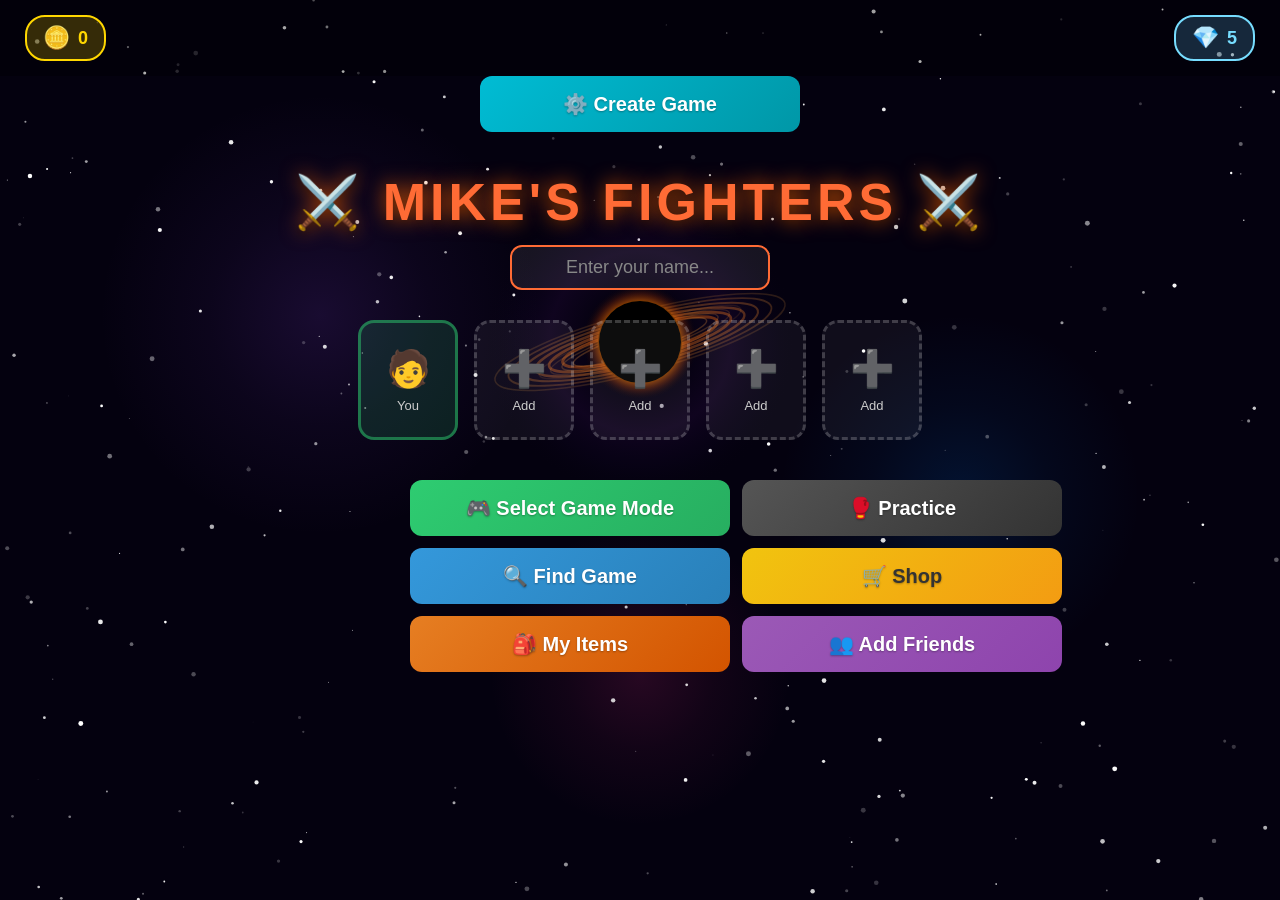
<file: games/fighting/index.html>
<!DOCTYPE html>
<html lang="en">
<head>
    <meta charset="UTF-8">
    <meta name="viewport" content="width=device-width, initial-scale=1.0, user-scalable=no">
    <title>Mike's Fighting Game</title>
    <link rel="stylesheet" href="style.css">
</head>
<body>

<div id="rotate-overlay">
    <div class="rotate-icon">📱</div>
    <p>Rotate your device to landscape to play!</p>
</div>

<canvas id="galaxy-bg"></canvas>

<!-- ==================== START SCREEN ==================== -->
<div id="start-screen" class="screen active">
    <div class="top-bar">
        <div class="coins-display">
            <span class="coin-icon">🪙</span>
            <span id="coins-amount">10</span>
        </div>
        <div class="coins-display diamonds-display">
            <span class="coin-icon">💎</span>
            <span id="diamonds-amount">5</span>
        </div>
    </div>

    <button class="btn btn-big btn-cyan" onclick="showCreateGame()" style="margin-bottom:10px">⚙️ Create Game</button>
    <h1 class="game-title">⚔️ MIKE'S FIGHTERS ⚔️</h1>
    <div class="name-input-row">
        <input type="text" id="player-name-input" placeholder="Enter your name..." maxlength="15">
    </div>

    <!-- Player slots -->
    <div class="player-slots">
        <div class="player-slot filled" id="slot-0">
            <div class="slot-avatar">🧑</div>
            <div class="slot-name">You</div>
        </div>
        <div class="player-slot empty" id="slot-1" onclick="addPlayer(1)">
            <div class="slot-avatar">➕</div>
            <div class="slot-name">Add</div>
        </div>
        <div class="player-slot empty" id="slot-2" onclick="addPlayer(2)">
            <div class="slot-avatar">➕</div>
            <div class="slot-name">Add</div>
        </div>
        <div class="player-slot empty" id="slot-3" onclick="addPlayer(3)">
            <div class="slot-avatar">➕</div>
            <div class="slot-name">Add</div>
        </div>
        <div class="player-slot empty" id="slot-4" onclick="addPlayer(4)">
            <div class="slot-avatar">➕</div>
            <div class="slot-name">Add</div>
        </div>
    </div>

    <!-- Main menu buttons -->
    <div class="menu-buttons">
        <button class="btn btn-big btn-green" onclick="showScreen('mode-screen')">🎮 Select Game Mode</button>
        <button class="btn btn-big" onclick="startPractice()" style="background:linear-gradient(135deg,#555,#333)">🥊 Practice</button>
        <button class="btn btn-big btn-blue" onclick="findGame()">🔍 Find Game</button>
        <button class="btn btn-big btn-yellow" onclick="showScreen('shop-screen')">🛒 Shop</button>
        <button class="btn btn-big btn-orange" onclick="showScreen('inventory-screen')">🎒 My Items</button>
        <button class="btn btn-big btn-purple" onclick="showScreen('friends-screen')">👥 Add Friends</button>
    </div>
</div>

<!-- ==================== ADD PLAYER POPUP ==================== -->
<div id="add-player-popup" class="popup hidden">
    <div class="popup-content">
        <h2>Add Player</h2>
        <button class="btn btn-blue" onclick="addFriend()">👤 Add Friend</button>
        <button class="btn btn-orange" onclick="addBot()">🤖 Add Bot</button>
        <button class="btn btn-small" onclick="closePopup('add-player-popup')">Cancel</button>
    </div>
</div>

<!-- ==================== FRIENDS SCREEN ==================== -->
<div id="friends-screen" class="screen">
    <div class="top-bar">
        <button class="btn btn-small" onclick="showScreen('start-screen')">⬅ Back</button>
        <h2>👥 Friends</h2>
    </div>
    <div class="friends-list" id="friends-list">
        <div class="friend-item">
            <span>🧑 CoolKid99</span>
            <button class="btn btn-small btn-green" onclick="inviteFriend('CoolKid99')">Invite</button>
        </div>
        <div class="friend-item">
            <span>🧑 GameMaster</span>
            <button class="btn btn-small btn-green" onclick="inviteFriend('GameMaster')">Invite</button>
        </div>
        <div class="friend-item">
            <span>🧑 NinjaFighter</span>
            <button class="btn btn-small btn-green" onclick="inviteFriend('NinjaFighter')">Invite</button>
        </div>
    </div>
    <div class="add-friend-box">
        <input type="text" id="friend-name-input" placeholder="Friend's name...">
        <button class="btn btn-blue" onclick="addNewFriend()">Add Friend</button>
    </div>
</div>

<!-- ==================== GAME MODE SCREEN ==================== -->
<div id="mode-screen" class="screen">
    <div class="top-bar">
        <button class="btn btn-small" onclick="showScreen('start-screen')">⬅ Back</button>
        <h2>🎮 Game Mode</h2>
    </div>
    <div class="mode-list">
        <button class="btn btn-big btn-red mode-btn" onclick="selectMode('freeforall')">
            <span class="mode-icon">⚔️</span>
            <span class="mode-name">Free For All</span>
            <span class="mode-desc">Everyone fights!</span>
        </button>
        <button class="btn btn-big btn-blue mode-btn" onclick="selectMode('teams')">
            <span class="mode-icon">👥</span>
            <span class="mode-name">Team Battle</span>
            <span class="mode-desc">2 vs 2 teams</span>
        </button>
        <button class="btn btn-big btn-purple mode-btn" onclick="selectMode('boss')">
            <span class="mode-icon">👹</span>
            <span class="mode-name">Boss Fight</span>
            <span class="mode-desc">All vs Boss!</span>
        </button>
        <button class="btn btn-big mode-btn" style="background:linear-gradient(135deg,#0b1a3e,#1a3a8a)" onclick="selectMode('space')">
            <span class="mode-icon">🚀</span>
            <span class="mode-name" style="color:#7df;text-shadow:0 0 8px #3af">Space Mode</span>
            <span class="mode-desc" style="color:#adf">Everyone becomes an astronaut!</span>
        </button>
        <button class="btn btn-big mode-btn" style="background:linear-gradient(135deg,#0b3e1a,#1a8a3a)" onclick="selectMode('hideseek')">
            <span class="mode-icon">🙈</span>
            <span class="mode-name" style="color:#7f3;text-shadow:0 0 8px #3f3">Hide &amp; Seek</span>
            <span class="mode-desc" style="color:#afa">Seeker finds everyone!</span>
        </button>
    </div>
</div>

<!-- ==================== SHOP SCREEN ==================== -->
<div id="shop-screen" class="screen">
    <div class="top-bar">
        <button class="btn btn-small" onclick="showScreen('start-screen')">⬅ Back</button>
        <h2>🛒 Shop</h2>
        <div class="coins-display">
            <span class="coin-icon">🪙</span>
            <span id="shop-coins">10</span>
        </div>
        <div class="coins-display diamonds-display">
            <span class="coin-icon">💎</span>
            <span id="shop-diamonds">5</span>
        </div>
        <div class="coins-display" style="background:rgba(255,200,0,0.15);border-color:#ffd700">
            <span class="coin-icon">🥇</span>
            <span id="shop-gold">0</span>
        </div>
    </div>

    <div class="shop-tabs">
        <button class="shop-tab active" onclick="showShopTab('weapons')">⚔️ Weapons</button>
        <button class="shop-tab" onclick="showShopTab('items')">🧪 Items</button>
        <button class="shop-tab" onclick="showShopTab('gear')">🪖 Gear</button>
        <button class="shop-tab" onclick="showShopTab('powers')">⚡ Powers</button>
        <button class="shop-tab" onclick="showShopTab('skins')">👕 Skins</button>
        <button class="shop-tab shop-tab-premium" onclick="showShopTab('premium')">💎 Premium</button>
        <button class="shop-tab shop-tab-vip" onclick="showShopTab('vip')">💠 VIP</button>
    </div>

    <div class="shop-items" id="shop-items">
        <!-- Filled by JS -->
    </div>
</div>

<!-- ==================== FIND GAME SCREEN ==================== -->
<div id="find-game-screen" class="screen">
    <div class="top-bar">
        <button class="btn btn-small" onclick="showScreen('start-screen')">⬅ Back</button>
        <h2>🔍 Find Game</h2>
    </div>
    <div class="finding-game">
        <div class="spinner"></div>
        <p id="find-status">Searching for games...</p>
        <div class="game-list" id="game-list"></div>
    </div>
</div>

<!-- ==================== INVENTORY SCREEN ==================== -->
<div id="inventory-screen" class="screen">
    <div class="top-bar">
        <button class="btn btn-small" onclick="showScreen('start-screen')">⬅ Back</button>
        <h2>🎒 My Items</h2>
        <div class="coins-display">
            <span class="coin-icon">🪙</span>
            <span id="inv-coins">500</span>
        </div>
    </div>
    <div class="inventory-body">
        <div class="inv-section">
            <div class="inv-section-title">⚔️ Weapons</div>
            <div class="inv-grid" id="inv-weapons"></div>
        </div>
        <div class="inv-section">
            <div class="inv-section-title">🧪 Items</div>
            <div class="inv-grid" id="inv-items"></div>
        </div>
        <div class="inv-section">
            <div class="inv-section-title">🪖 Gear</div>
            <div class="inv-grid" id="inv-gear"></div>
        </div>
        <div class="inv-section">
            <div class="inv-section-title">⚡ Powers</div>
            <div class="inv-grid" id="inv-powers"></div>
        </div>
        <div class="inv-section">
            <div class="inv-section-title">👕 Skins</div>
            <div class="inv-grid" id="inv-skins"></div>
        </div>
    </div>
</div>

<!-- ==================== GAME SCREEN ==================== -->
<div id="game-screen" class="screen">
    <div class="game-hud">
        <div class="hud-left">
            <div class="health-bar-container">
                <div class="health-bar" id="player-health"></div>
            </div>
            <span id="player-name-hud">You</span>
        </div>
        <div class="hud-center">
            <span id="game-timer">2:00</span>
        </div>
        <div class="hud-right">
            <div class="hud-build" id="hud-build" style="display:none">🏗️ <span id="build-count">5</span></div>
            <span id="kill-count">Kills: 0</span>
        </div>
    </div>
    <div id="kill-coins-popup"></div>

    <!-- Pause overlay -->
    <div id="pause-overlay" class="hidden">
        <canvas id="pause-bg-canvas"></canvas>
        <div class="pause-content">
            <h2 class="pause-title">⏸️ PAUSED</h2>
            <div class="pause-inv-section">
                <h3 class="pause-inv-title">🎒 Inventory</h3>
                <div class="game-inv-grid" id="game-inv-grid"></div>
            </div>
            <div class="pause-buttons">
                <button class="btn btn-big btn-green" onclick="togglePause()">▶ Resume</button>
                <button class="btn btn-big btn-red" onclick="endGame()">🚪 Quit</button>
            </div>
        </div>
    </div>

    <canvas id="game-canvas"></canvas>
    <div id="prem-ability-hud" style="display:none"></div>
    <div class="game-controls-hint">
        <span>WASD = Move</span>
        <span>SPACE = Attack</span>
        <span>E = Premium Ability</span>
        <span>B = Build</span>
        <span>F = Hide (H&amp;S)</span>
        <span>ESC = Pause / Inventory</span>
    </div>
</div>

<!-- ==================== CREATE GAME SCREEN ==================== -->
<div id="create-game-screen" class="screen">
    <div class="top-bar">
        <button class="btn btn-small" onclick="showScreen('start-screen')">⬅ Back</button>
        <h2>⚙️ Create Game</h2>
    </div>

    <div class="cg-body">

        <!-- Difficulty -->
        <div class="cg-section">
            <div class="cg-label">⚔️ Difficulty</div>
            <div class="cg-row">
                <button class="btn cg-diff-btn cg-easy"    id="diff-easy"    onclick="cgSetDiff('easy')">😊 Easy</button>
                <button class="btn cg-diff-btn cg-normal"  id="diff-normal"  onclick="cgSetDiff('normal')">😐 Normal</button>
                <button class="btn cg-diff-btn cg-hard"    id="diff-hard"    onclick="cgSetDiff('hard')">😤 Hard</button>
                <button class="btn cg-diff-btn cg-extreme" id="diff-extreme" onclick="cgSetDiff('extreme')">💀 Extreme</button>
            </div>
        </div>

        <!-- Game mode -->
        <div class="cg-section">
            <div class="cg-label">🎮 Game Mode</div>
            <div class="cg-row cg-row-wrap">
                <button class="btn cg-mode-btn" id="cgmode-freeforall" onclick="cgSetMode('freeforall')">⚔️ Free For All</button>
                <button class="btn cg-mode-btn" id="cgmode-teams"      onclick="cgSetMode('teams')">👥 Team Battle</button>
                <button class="btn cg-mode-btn" id="cgmode-boss"       onclick="cgSetMode('boss')">👹 Boss Fight</button>
                <button class="btn cg-mode-btn" id="cgmode-space"      onclick="cgSetMode('space')">🚀 Space Mode</button>
                <button class="btn cg-mode-btn" id="cgmode-hideseek"  onclick="cgSetMode('hideseek')">🙈 Hide &amp; Seek</button>
            </div>
        </div>

        <!-- Players -->
        <div class="cg-section">
            <div class="cg-label">🧑 Players <span class="cg-sublabel">(up to 5 — CPU-controlled except you)</span></div>
            <div class="cg-counter">
                <button class="btn cg-counter-btn" onclick="cgSubPlayer()">➖</button>
                <span class="cg-count" id="cg-player-count">1</span>
                <button class="btn cg-counter-btn" onclick="cgAddPlayer()">➕</button>
            </div>
        </div>

        <!-- Bots -->
        <div class="cg-section">
            <div class="cg-label">🤖 Bots <span class="cg-sublabel">(up to 5)</span></div>
            <div class="cg-counter">
                <button class="btn cg-counter-btn" onclick="cgSubBot()">➖</button>
                <span class="cg-count" id="cg-bot-count">3</span>
                <button class="btn cg-counter-btn" onclick="cgAddBot()">➕</button>
            </div>
        </div>

        <button class="btn btn-big btn-green cg-start" onclick="startCustomGame()">🚀 Start Game</button>
    </div>
</div>

<!-- Secret space button — appears in space mode when bots are alive -->
<button id="secret-space-btn" title="???">🛸</button>

<!-- Mobile touch controls (shown only in landscape on small screens) -->
<div id="touch-controls">
    <div id="touch-left">
        <div class="tc-empty"></div>
        <div class="tc-btn" id="tc-up">▲</div>
        <div class="tc-empty"></div>
        <div class="tc-btn" id="tc-left">◀</div>
        <div class="tc-empty"></div>
        <div class="tc-btn" id="tc-right">▶</div>
    </div>
    <div id="touch-right">
        <div class="tc-btn tc-attack" id="tc-attack">⚔️</div>
        <div class="tc-btn" id="tc-pause">⏸</div>
    </div>
</div>

<!-- ==================== GAME OVER SCREEN ==================== -->
<div id="gameover-screen" class="screen">
    <h1 class="gameover-title" id="gameover-title">🏆 Victory!</h1>
    <div class="gameover-stats">
        <p>Kills: <span id="final-kills">0</span></p>
        <p>Coins earned: <span id="coins-earned">0</span></p>
    </div>
    <button class="btn btn-big btn-green" onclick="showScreen('start-screen')">🏠 Back to Menu</button>
    <button class="btn btn-big btn-blue" onclick="startGame()">🔄 Play Again</button>
</div>

<script src="game.js"></script>
</body>
</html>
</file>
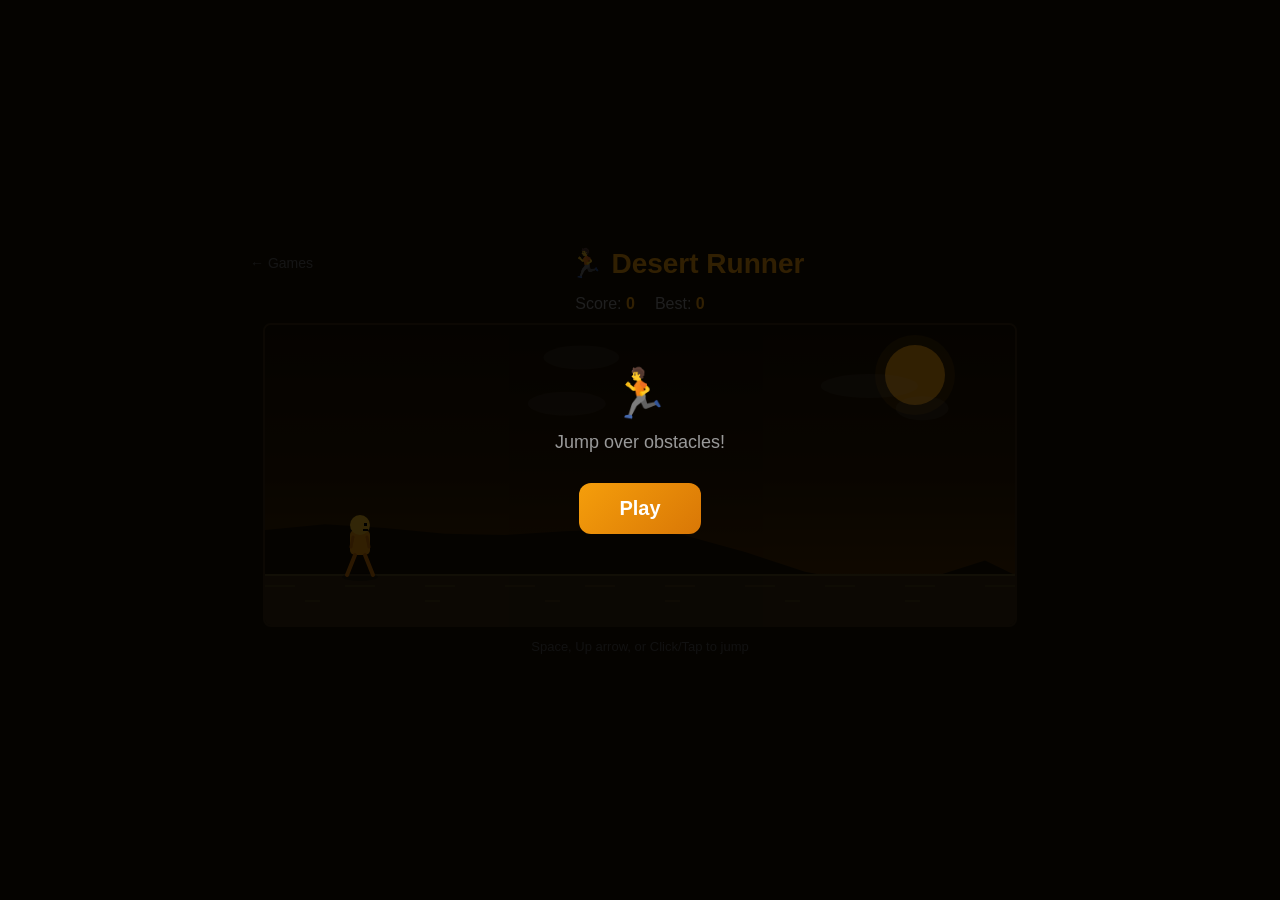
<file: games/runner/index.html>
<!DOCTYPE html>
<html lang="en">
<head>
    <meta charset="UTF-8">
    <meta name="viewport" content="width=device-width, initial-scale=1.0, user-scalable=no">
    <title>Desert Runner - MikeGameTime</title>
    <style>
        * { margin: 0; padding: 0; box-sizing: border-box; }
        body {
            background: #1a0f00;
            display: flex;
            flex-direction: column;
            align-items: center;
            justify-content: center;
            min-height: 100vh;
            font-family: 'Segoe UI', sans-serif;
            color: #fff;
        }
        /* Rotate overlay */
        #rotate-overlay {
            display: none;
            position: fixed;
            inset: 0;
            background: #000;
            z-index: 9999;
            flex-direction: column;
            align-items: center;
            justify-content: center;
            color: #f59e0b;
            text-align: center;
            gap: 20px;
            padding: 30px;
        }
        #rotate-overlay .rotate-icon { font-size: 64px; animation: spin 2s linear infinite; }
        @keyframes spin { 0%,100%{transform:rotate(0deg)} 40%{transform:rotate(-90deg)} 60%{transform:rotate(-90deg)} }
        #rotate-overlay p { font-size: 1.2rem; color: #fff; }
        @media (orientation: portrait) and (max-width: 900px) {
            #rotate-overlay { display: flex; }
        }
        /* Responsive canvas */
        canvas { max-width: 100%; height: auto; }
        .header {
            display: flex;
            align-items: center;
            gap: 30px;
            margin-bottom: 15px;
            width: 100%;
            max-width: 800px;
            padding: 0 10px;
        }
        .header a {
            color: #666;
            text-decoration: none;
            font-size: 14px;
        }
        .header a:hover { color: #fff; }
        h1 { font-size: 28px; color: #f59e0b; flex: 1; text-align: center; }
        .stats {
            display: flex;
            gap: 20px;
            margin-bottom: 10px;
            font-size: 16px;
        }
        .stats span { color: #999; }
        .stats strong { color: #f59e0b; }
        canvas {
            border: 2px solid #3a2a10;
            border-radius: 8px;
        }
        .controls-hint {
            margin-top: 12px;
            color: #555;
            font-size: 13px;
        }
        #start-overlay {
            position: fixed;
            inset: 0;
            background: rgba(0,0,0,0.8);
            display: flex;
            flex-direction: column;
            align-items: center;
            justify-content: center;
            z-index: 10;
        }
        #start-overlay.hidden { display: none; }
        #start-overlay h2 { font-size: 48px; margin-bottom: 10px; }
        #start-overlay p { color: #999; margin-bottom: 20px; font-size: 18px; }
        #start-overlay .score-msg { font-size: 24px; color: #f59e0b; margin-bottom: 10px; }
        .play-btn {
            padding: 14px 40px;
            font-size: 20px;
            background: linear-gradient(135deg, #f59e0b, #d97706);
            border: none;
            border-radius: 12px;
            color: #fff;
            cursor: pointer;
            font-weight: bold;
            font-family: inherit;
        }
        .play-btn:hover { filter: brightness(1.15); }
    </style>
</head>
<body>

<div id="rotate-overlay">
    <div class="rotate-icon">📱</div>
    <p>Rotate your device to landscape to play!</p>
</div>

<div class="header">
    <a href="../index.html">&larr; Games</a>
    <h1>🏃 Desert Runner</h1>
</div>

<div class="stats">
    <span>Score: <strong id="score">0</strong></span>
    <span>Best: <strong id="best">0</strong></span>
</div>

<canvas id="game" width="750" height="300"></canvas>
<p class="controls-hint">Space, Up arrow, or Click/Tap to jump</p>

<div id="start-overlay">
    <h2>🏃</h2>
    <p id="overlay-msg">Jump over obstacles!</p>
    <div class="score-msg hidden" id="final-score-msg"></div>
    <button class="play-btn" id="play-btn">Play</button>
</div>

<script>
const canvas = document.getElementById('game');
const ctx = canvas.getContext('2d');
const W = canvas.width;
const H = canvas.height;
const GROUND = H - 50;

let best = parseInt(localStorage.getItem('runner-best') || '0');
document.getElementById('best').textContent = best;

let player, obstacles, clouds, score, speed, gameOver, frameId;
let particles = [];

function init() {
    player = {
        x: 80,
        y: GROUND,
        w: 30,
        h: 50,
        vy: 0,
        jumping: false,
        frame: 0,
        frameTimer: 0,
    };
    obstacles = [];
    clouds = [];
    particles = [];
    score = 0;
    speed = 5;
    gameOver = false;
    document.getElementById('score').textContent = 0;

    // Initial clouds
    for (let i = 0; i < 4; i++) {
        clouds.push({
            x: Math.random() * W,
            y: 30 + Math.random() * 60,
            w: 40 + Math.random() * 60,
            speed: 0.3 + Math.random() * 0.5,
        });
    }
}

function jump() {
    if (gameOver) return;
    if (!player.jumping) {
        player.vy = -14;
        player.jumping = true;
    }
}

function spawnObstacle() {
    const types = ['cactus-small', 'cactus-tall', 'bird'];
    const type = types[Math.floor(Math.random() * types.length)];
    let obs;
    if (type === 'cactus-small') {
        obs = { x: W + 20, y: GROUND, w: 20, h: 35, type };
    } else if (type === 'cactus-tall') {
        obs = { x: W + 20, y: GROUND - 15, w: 25, h: 50, type };
    } else {
        obs = { x: W + 20, y: GROUND - 50 - Math.random() * 40, w: 30, h: 25, type, wingFrame: 0 };
    }
    obstacles.push(obs);
}

function update() {
    if (gameOver) return;

    score++;
    speed = 5 + Math.floor(score / 200) * 0.5;
    document.getElementById('score').textContent = Math.floor(score / 5);

    // Player physics
    player.vy += 0.8;
    player.y += player.vy;
    if (player.y >= GROUND) {
        player.y = GROUND;
        player.vy = 0;
        player.jumping = false;
    }

    // Run animation
    if (!player.jumping) {
        player.frameTimer++;
        if (player.frameTimer > 6) {
            player.frameTimer = 0;
            player.frame = (player.frame + 1) % 2;
        }
    }

    // Spawn obstacles
    const lastObs = obstacles[obstacles.length - 1];
    const minGap = 250 - speed * 8;
    if (!lastObs || lastObs.x < W - (minGap + Math.random() * 200)) {
        spawnObstacle();
    }

    // Update obstacles
    for (let i = obstacles.length - 1; i >= 0; i--) {
        const obs = obstacles[i];
        obs.x -= speed;
        if (obs.type === 'bird') {
            obs.wingFrame = (obs.wingFrame || 0) + 0.1;
        }
        if (obs.x + obs.w < -20) {
            obstacles.splice(i, 1);
            continue;
        }

        // Collision (with some forgiveness)
        const px = player.x + 5;
        const py = player.y - player.h + 5;
        const pw = player.w - 10;
        const ph = player.h - 5;
        if (px < obs.x + obs.w - 4 &&
            px + pw > obs.x + 4 &&
            py < obs.y + obs.h - 4 &&
            py + ph > obs.y) {
            endGame();
            return;
        }
    }

    // Clouds
    for (const c of clouds) {
        c.x -= c.speed;
        if (c.x + c.w < 0) {
            c.x = W + 20;
            c.y = 30 + Math.random() * 60;
        }
    }

    // Dust particles while running
    if (!player.jumping && score % 4 === 0) {
        particles.push({
            x: player.x,
            y: GROUND,
            vx: -1 - Math.random() * 2,
            vy: -Math.random() * 2,
            life: 15,
            size: 2 + Math.random() * 3,
        });
    }

    // Update particles
    for (let i = particles.length - 1; i >= 0; i--) {
        const p = particles[i];
        p.x += p.vx;
        p.y += p.vy;
        p.life--;
        if (p.life <= 0) particles.splice(i, 1);
    }
}

function draw() {
    // Sky gradient
    const grad = ctx.createLinearGradient(0, 0, 0, H);
    grad.addColorStop(0, '#1a0f00');
    grad.addColorStop(0.5, '#2d1a00');
    grad.addColorStop(0.8, '#4a2800');
    grad.addColorStop(1, '#5a3a10');
    ctx.fillStyle = grad;
    ctx.fillRect(0, 0, W, H);

    // Sun
    ctx.beginPath();
    ctx.arc(W - 100, 50, 30, 0, Math.PI * 2);
    ctx.fillStyle = '#f59e0b';
    ctx.fill();
    ctx.beginPath();
    ctx.arc(W - 100, 50, 40, 0, Math.PI * 2);
    ctx.fillStyle = 'rgba(245, 158, 11, 0.15)';
    ctx.fill();

    // Clouds
    ctx.fillStyle = 'rgba(255,255,255,0.08)';
    for (const c of clouds) {
        ctx.beginPath();
        ctx.ellipse(c.x + c.w / 2, c.y, c.w / 2, 12, 0, 0, Math.PI * 2);
        ctx.fill();
    }

    // Far mountains
    ctx.fillStyle = '#1a1000';
    ctx.beginPath();
    ctx.moveTo(0, GROUND);
    for (let x = 0; x <= W; x += 60) {
        ctx.lineTo(x, GROUND - 30 - Math.sin(x * 0.008) * 25 - Math.cos(x * 0.015) * 15);
    }
    ctx.lineTo(W, GROUND);
    ctx.closePath();
    ctx.fill();

    // Ground
    ctx.fillStyle = '#3a2a10';
    ctx.fillRect(0, GROUND, W, H - GROUND);

    // Ground line
    ctx.strokeStyle = '#5a4a20';
    ctx.lineWidth = 2;
    ctx.beginPath();
    ctx.moveTo(0, GROUND);
    ctx.lineTo(W, GROUND);
    ctx.stroke();

    // Ground details
    ctx.fillStyle = '#4a3a15';
    for (let x = ((-score * speed / 5) % 80); x < W; x += 80) {
        ctx.fillRect(x, GROUND + 10, 30, 2);
    }
    for (let x = ((-score * speed / 5 + 40) % 120); x < W; x += 120) {
        ctx.fillRect(x, GROUND + 25, 15, 2);
    }

    // Particles
    for (const p of particles) {
        ctx.globalAlpha = p.life / 15;
        ctx.fillStyle = '#8a7a50';
        ctx.beginPath();
        ctx.arc(p.x, p.y, p.size, 0, Math.PI * 2);
        ctx.fill();
    }
    ctx.globalAlpha = 1;

    // Obstacles
    for (const obs of obstacles) {
        if (obs.type === 'cactus-small') {
            drawCactus(obs.x, obs.y, obs.w, obs.h);
        } else if (obs.type === 'cactus-tall') {
            drawCactus(obs.x, obs.y, obs.w, obs.h);
            // Arms
            ctx.fillStyle = '#2d5a1a';
            ctx.fillRect(obs.x - 8, obs.y + 15, 10, 5);
            ctx.fillRect(obs.x - 8, obs.y + 10, 5, 10);
            ctx.fillRect(obs.x + obs.w - 2, obs.y + 20, 10, 5);
            ctx.fillRect(obs.x + obs.w + 3, obs.y + 15, 5, 10);
        } else if (obs.type === 'bird') {
            // Bird body
            ctx.fillStyle = '#666';
            ctx.fillRect(obs.x + 5, obs.y + 10, 20, 10);
            // Wings
            const wingY = Math.sin(obs.wingFrame * 3) * 8;
            ctx.fillStyle = '#555';
            ctx.beginPath();
            ctx.moveTo(obs.x + 10, obs.y + 12);
            ctx.lineTo(obs.x, obs.y + wingY);
            ctx.lineTo(obs.x + 15, obs.y + 12);
            ctx.fill();
            ctx.beginPath();
            ctx.moveTo(obs.x + 18, obs.y + 12);
            ctx.lineTo(obs.x + 30, obs.y + wingY);
            ctx.lineTo(obs.x + 22, obs.y + 12);
            ctx.fill();
            // Eye
            ctx.fillStyle = '#fff';
            ctx.fillRect(obs.x + 22, obs.y + 11, 3, 3);
            // Beak
            ctx.fillStyle = '#f59e0b';
            ctx.fillRect(obs.x + 25, obs.y + 13, 5, 3);
        }
    }

    // Player
    drawPlayer();
}

function drawCactus(x, y, w, h) {
    ctx.fillStyle = '#2d6a1a';
    ctx.beginPath();
    ctx.roundRect(x, y, w, h, 4);
    ctx.fill();
    // Highlight
    ctx.fillStyle = '#3a8a25';
    ctx.fillRect(x + 3, y + 3, 3, h - 6);
}

function drawPlayer() {
    const px = player.x;
    const py = player.y;

    // Shadow
    if (!player.jumping) {
        ctx.fillStyle = 'rgba(0,0,0,0.3)';
        ctx.beginPath();
        ctx.ellipse(px + 15, GROUND + 2, 18, 4, 0, 0, Math.PI * 2);
        ctx.fill();
    }

    // Body
    ctx.fillStyle = '#f59e0b';
    ctx.beginPath();
    ctx.roundRect(px + 5, py - 45, 20, 25, 5);
    ctx.fill();

    // Head
    ctx.fillStyle = '#fbbf24';
    ctx.beginPath();
    ctx.arc(px + 15, py - 50, 10, 0, Math.PI * 2);
    ctx.fill();

    // Eye
    ctx.fillStyle = '#000';
    ctx.fillRect(px + 19, py - 52, 3, 3);

    // Mouth
    ctx.fillStyle = '#000';
    ctx.fillRect(px + 18, py - 46, 5, 2);

    // Legs
    ctx.strokeStyle = '#d97706';
    ctx.lineWidth = 4;
    ctx.lineCap = 'round';

    if (player.jumping) {
        // Tucked legs
        ctx.beginPath();
        ctx.moveTo(px + 10, py - 20);
        ctx.lineTo(px + 5, py - 10);
        ctx.stroke();
        ctx.beginPath();
        ctx.moveTo(px + 20, py - 20);
        ctx.lineTo(px + 25, py - 10);
        ctx.stroke();
    } else {
        // Running legs
        const legAngle = player.frame === 0 ? 8 : -8;
        ctx.beginPath();
        ctx.moveTo(px + 10, py - 20);
        ctx.lineTo(px + 10 - legAngle, py);
        ctx.stroke();
        ctx.beginPath();
        ctx.moveTo(px + 20, py - 20);
        ctx.lineTo(px + 20 + legAngle, py);
        ctx.stroke();
    }

    // Arms
    ctx.strokeStyle = '#d97706';
    ctx.lineWidth = 3;
    const armSwing = player.jumping ? -10 : (player.frame === 0 ? 8 : -8);
    ctx.beginPath();
    ctx.moveTo(px + 8, py - 38);
    ctx.lineTo(px - 2 + armSwing, py - 28);
    ctx.stroke();
    ctx.beginPath();
    ctx.moveTo(px + 22, py - 38);
    ctx.lineTo(px + 32 - armSwing, py - 28);
    ctx.stroke();
}

function endGame() {
    gameOver = true;
    cancelAnimationFrame(frameId);
    const finalScore = Math.floor(score / 5);
    if (finalScore > best) {
        best = finalScore;
        localStorage.setItem('runner-best', best);
        document.getElementById('best').textContent = best;
    }
    const overlay = document.getElementById('start-overlay');
    overlay.classList.remove('hidden');
    document.getElementById('overlay-msg').textContent = 'Game Over!';
    const finalMsg = document.getElementById('final-score-msg');
    finalMsg.classList.remove('hidden');
    finalMsg.textContent = 'Score: ' + finalScore;
    document.getElementById('play-btn').textContent = 'Play Again';
}

function gameLoop() {
    if (gameOver) return;
    update();
    draw();
    frameId = requestAnimationFrame(gameLoop);
}

function startGame() {
    document.getElementById('start-overlay').classList.add('hidden');
    document.getElementById('final-score-msg').classList.add('hidden');
    init();
    cancelAnimationFrame(frameId);
    gameLoop();
}

document.getElementById('play-btn').addEventListener('click', startGame);

document.addEventListener('keydown', (e) => {
    if (e.key === ' ' || e.key === 'ArrowUp' || e.key.toLowerCase() === 'w') {
        e.preventDefault();
        if (gameOver) { startGame(); return; }
        jump();
    }
});

canvas.addEventListener('click', () => {
    if (gameOver) { startGame(); return; }
    jump();
});

// Initial draw
init();
draw();
</script>
</body>
</html>
</file>
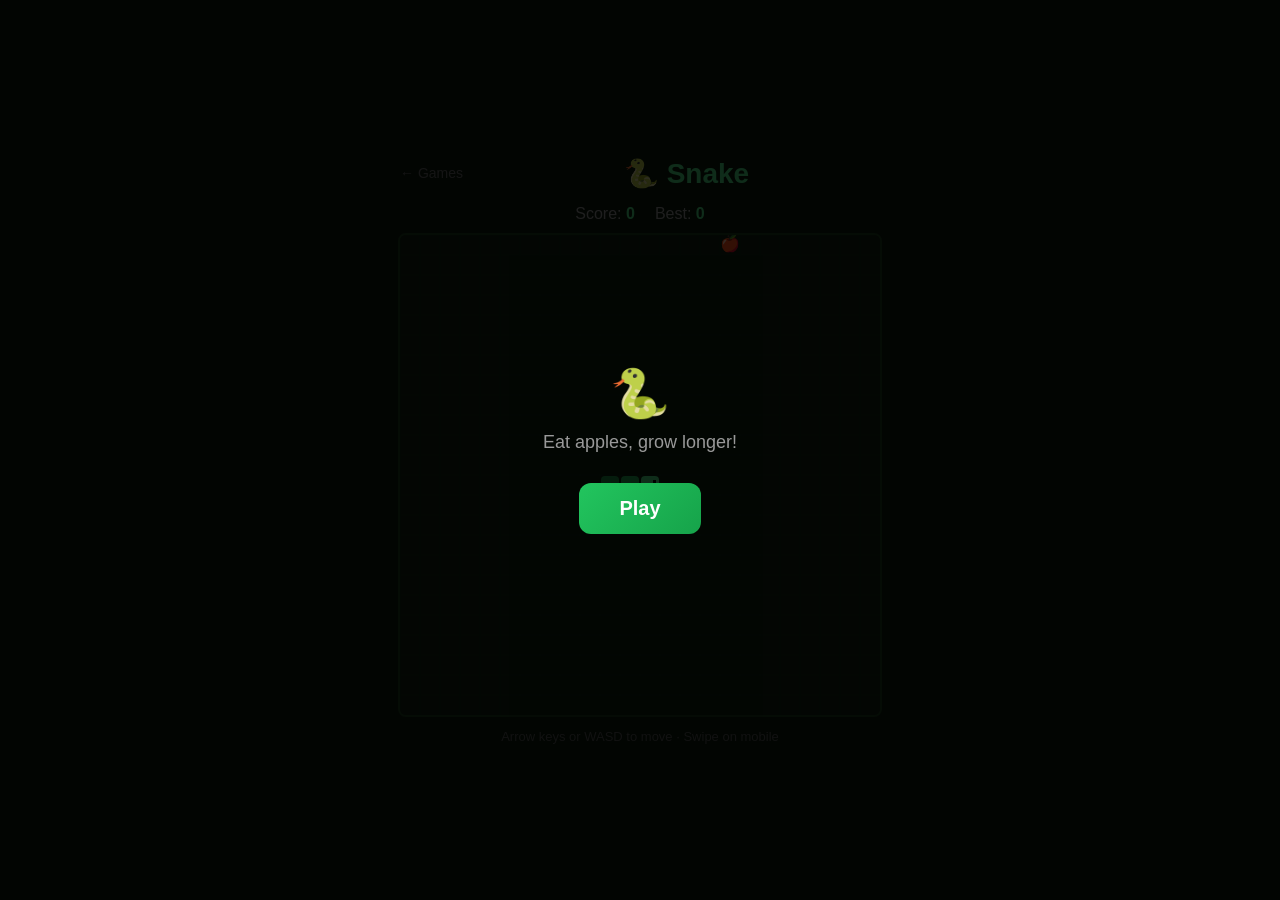
<file: games/snake/index.html>
<!DOCTYPE html>
<html lang="en">
<head>
    <meta charset="UTF-8">
    <meta name="viewport" content="width=device-width, initial-scale=1.0, user-scalable=no">
    <title>Snake - MikeGameTime</title>
    <style>
        * { margin: 0; padding: 0; box-sizing: border-box; }
        body {
            background: #0a1a0a;
            display: flex;
            flex-direction: column;
            align-items: center;
            justify-content: center;
            min-height: 100vh;
            font-family: 'Segoe UI', sans-serif;
            color: #fff;
        }
        /* Rotate overlay */
        #rotate-overlay {
            display: none;
            position: fixed;
            inset: 0;
            background: #000;
            z-index: 9999;
            flex-direction: column;
            align-items: center;
            justify-content: center;
            color: #4ade80;
            text-align: center;
            gap: 20px;
            padding: 30px;
        }
        #rotate-overlay .rotate-icon { font-size: 64px; animation: spin 2s linear infinite; }
        @keyframes spin { 0%,100%{transform:rotate(0deg)} 40%{transform:rotate(-90deg)} 60%{transform:rotate(-90deg)} }
        #rotate-overlay p { font-size: 1.2rem; color: #fff; }
        @media (orientation: portrait) and (max-width: 900px) {
            #rotate-overlay { display: flex; }
        }
        /* Responsive canvas */
        canvas { max-width: 100%; height: auto; }
        /* Mobile D-pad */
        #dpad {
            display: none;
            margin-top: 20px;
            grid-template-columns: 50px 50px 50px;
            grid-template-rows: 50px 50px 50px;
            gap: 4px;
        }
        @media (max-width: 900px) and (orientation: landscape) { #dpad { display: grid; } }
        .dpad-btn {
            background: rgba(74,222,128,0.2);
            border: 2px solid #4ade80;
            border-radius: 8px;
            color: #4ade80;
            font-size: 20px;
            display: flex;
            align-items: center;
            justify-content: center;
            cursor: pointer;
            user-select: none;
            -webkit-user-select: none;
            touch-action: manipulation;
        }
        .dpad-btn:active { background: rgba(74,222,128,0.4); }
        .dpad-empty { background: transparent; border: none; }
        .header {
            display: flex;
            align-items: center;
            gap: 30px;
            margin-bottom: 15px;
            width: 100%;
            max-width: 500px;
            padding: 0 10px;
        }
        .header a {
            color: #666;
            text-decoration: none;
            font-size: 14px;
        }
        .header a:hover { color: #fff; }
        h1 { font-size: 28px; color: #4ade80; flex: 1; text-align: center; }
        .stats {
            display: flex;
            gap: 20px;
            margin-bottom: 10px;
            font-size: 16px;
        }
        .stats span { color: #999; }
        .stats strong { color: #4ade80; }
        canvas {
            border: 2px solid #1a3a1a;
            border-radius: 8px;
            background: #0d1f0d;
        }
        .controls-hint {
            margin-top: 12px;
            color: #555;
            font-size: 13px;
        }
        #start-overlay {
            position: fixed;
            inset: 0;
            background: rgba(0,0,0,0.8);
            display: flex;
            flex-direction: column;
            align-items: center;
            justify-content: center;
            z-index: 10;
        }
        #start-overlay.hidden { display: none; }
        #start-overlay h2 { font-size: 48px; margin-bottom: 10px; }
        #start-overlay p { color: #999; margin-bottom: 20px; font-size: 18px; }
        #start-overlay .score-msg { font-size: 24px; color: #4ade80; margin-bottom: 10px; }
        .play-btn {
            padding: 14px 40px;
            font-size: 20px;
            background: linear-gradient(135deg, #22c55e, #16a34a);
            border: none;
            border-radius: 12px;
            color: #fff;
            cursor: pointer;
            font-weight: bold;
            font-family: inherit;
        }
        .play-btn:hover { filter: brightness(1.15); }
    </style>
</head>
<body>

<div id="rotate-overlay">
    <div class="rotate-icon">📱</div>
    <p>Rotate your device to landscape to play!</p>
</div>

<div class="header">
    <a href="../index.html">&larr; Games</a>
    <h1>🐍 Snake</h1>
</div>

<div class="stats">
    <span>Score: <strong id="score">0</strong></span>
    <span>Best: <strong id="best">0</strong></span>
</div>

<canvas id="game" width="480" height="480"></canvas>
<p class="controls-hint">Arrow keys or WASD to move · Swipe on mobile</p>

<div id="dpad">
    <div class="dpad-empty"></div>
    <div class="dpad-btn" id="btn-up">▲</div>
    <div class="dpad-empty"></div>
    <div class="dpad-btn" id="btn-left">◀</div>
    <div class="dpad-empty"></div>
    <div class="dpad-btn" id="btn-right">▶</div>
    <div class="dpad-empty"></div>
    <div class="dpad-btn" id="btn-down">▼</div>
    <div class="dpad-empty"></div>
</div>

<div id="start-overlay">
    <h2>🐍</h2>
    <p id="overlay-msg">Eat apples, grow longer!</p>
    <div class="score-msg hidden" id="final-score-msg"></div>
    <button class="play-btn" id="play-btn">Play</button>
</div>

<script>
const canvas = document.getElementById('game');
const ctx = canvas.getContext('2d');
const CELL = 20;
const COLS = canvas.width / CELL;
const ROWS = canvas.height / CELL;

let snake, dir, nextDir, food, score, best, gameOver, gameLoop;
best = parseInt(localStorage.getItem('snake-best') || '0');
document.getElementById('best').textContent = best;

function init() {
    const startX = Math.floor(COLS / 2);
    const startY = Math.floor(ROWS / 2);
    snake = [
        { x: startX, y: startY },
        { x: startX - 1, y: startY },
        { x: startX - 2, y: startY },
    ];
    dir = { x: 1, y: 0 };
    nextDir = { x: 1, y: 0 };
    score = 0;
    gameOver = false;
    document.getElementById('score').textContent = 0;
    spawnFood();
}

function spawnFood() {
    let pos;
    do {
        pos = { x: Math.floor(Math.random() * COLS), y: Math.floor(Math.random() * ROWS) };
    } while (snake.some(s => s.x === pos.x && s.y === pos.y));
    food = pos;
}

function update() {
    dir = { ...nextDir };
    const head = { x: snake[0].x + dir.x, y: snake[0].y + dir.y };

    // Wrap around walls
    if (head.x < 0) head.x = COLS - 1;
    if (head.x >= COLS) head.x = 0;
    if (head.y < 0) head.y = ROWS - 1;
    if (head.y >= ROWS) head.y = 0;

    // Self collision
    if (snake.some(s => s.x === head.x && s.y === head.y)) {
        endGame();
        return;
    }

    snake.unshift(head);

    // Eat food
    if (head.x === food.x && head.y === food.y) {
        score++;
        document.getElementById('score').textContent = score;
        spawnFood();
    } else {
        snake.pop();
    }
}

function draw() {
    // Background
    ctx.fillStyle = '#0d1f0d';
    ctx.fillRect(0, 0, canvas.width, canvas.height);

    // Grid
    ctx.strokeStyle = 'rgba(34, 197, 94, 0.04)';
    for (let x = 0; x < COLS; x++) {
        ctx.beginPath();
        ctx.moveTo(x * CELL, 0);
        ctx.lineTo(x * CELL, canvas.height);
        ctx.stroke();
    }
    for (let y = 0; y < ROWS; y++) {
        ctx.beginPath();
        ctx.moveTo(0, y * CELL);
        ctx.lineTo(canvas.width, y * CELL);
        ctx.stroke();
    }

    // Food
    ctx.font = '16px serif';
    ctx.textAlign = 'center';
    ctx.textBaseline = 'middle';
    ctx.fillText('🍎', food.x * CELL + CELL / 2, food.y * CELL + CELL / 2);

    // Snake
    snake.forEach((seg, i) => {
        const brightness = 1 - (i / snake.length) * 0.5;
        if (i === 0) {
            ctx.fillStyle = '#4ade80';
        } else {
            ctx.fillStyle = `rgba(34, 197, 94, ${brightness})`;
        }
        const pad = 1;
        ctx.beginPath();
        ctx.roundRect(seg.x * CELL + pad, seg.y * CELL + pad, CELL - pad * 2, CELL - pad * 2, 4);
        ctx.fill();

        // Eyes on head
        if (i === 0) {
            ctx.fillStyle = '#000';
            const eyeSize = 3;
            if (dir.x === 1) {
                ctx.fillRect(seg.x * CELL + 13, seg.y * CELL + 5, eyeSize, eyeSize);
                ctx.fillRect(seg.x * CELL + 13, seg.y * CELL + 12, eyeSize, eyeSize);
            } else if (dir.x === -1) {
                ctx.fillRect(seg.x * CELL + 4, seg.y * CELL + 5, eyeSize, eyeSize);
                ctx.fillRect(seg.x * CELL + 4, seg.y * CELL + 12, eyeSize, eyeSize);
            } else if (dir.y === -1) {
                ctx.fillRect(seg.x * CELL + 5, seg.y * CELL + 4, eyeSize, eyeSize);
                ctx.fillRect(seg.x * CELL + 12, seg.y * CELL + 4, eyeSize, eyeSize);
            } else {
                ctx.fillRect(seg.x * CELL + 5, seg.y * CELL + 13, eyeSize, eyeSize);
                ctx.fillRect(seg.x * CELL + 12, seg.y * CELL + 13, eyeSize, eyeSize);
            }
        }
    });
}

function tick() {
    if (gameOver) return;
    update();
    draw();
}

function endGame() {
    gameOver = true;
    clearInterval(gameLoop);
    if (score > best) {
        best = score;
        localStorage.setItem('snake-best', best);
        document.getElementById('best').textContent = best;
    }
    const overlay = document.getElementById('start-overlay');
    overlay.classList.remove('hidden');
    document.getElementById('overlay-msg').textContent = 'Game Over!';
    const finalMsg = document.getElementById('final-score-msg');
    finalMsg.classList.remove('hidden');
    finalMsg.textContent = 'Score: ' + score;
    document.getElementById('play-btn').textContent = 'Play Again';
}

function startGame() {
    document.getElementById('start-overlay').classList.add('hidden');
    document.getElementById('final-score-msg').classList.add('hidden');
    init();
    draw();
    clearInterval(gameLoop);
    gameLoop = setInterval(tick, 110);
}

document.getElementById('play-btn').addEventListener('click', startGame);

document.addEventListener('keydown', (e) => {
    const key = e.key.toLowerCase();
    if ((key === 'arrowup' || key === 'w') && dir.y !== 1) nextDir = { x: 0, y: -1 };
    if ((key === 'arrowdown' || key === 's') && dir.y !== -1) nextDir = { x: 0, y: 1 };
    if ((key === 'arrowleft' || key === 'a') && dir.x !== 1) nextDir = { x: -1, y: 0 };
    if ((key === 'arrowright' || key === 'd') && dir.x !== -1) nextDir = { x: 1, y: 0 };
});

// Initial draw
init();
draw();

// Touch swipe controls
let touchStartX = 0, touchStartY = 0;
canvas.addEventListener('touchstart', (e) => {
    touchStartX = e.touches[0].clientX;
    touchStartY = e.touches[0].clientY;
    e.preventDefault();
}, { passive: false });
canvas.addEventListener('touchend', (e) => {
    const dx = e.changedTouches[0].clientX - touchStartX;
    const dy = e.changedTouches[0].clientY - touchStartY;
    if (Math.abs(dx) < 10 && Math.abs(dy) < 10) return;
    if (Math.abs(dx) > Math.abs(dy)) {
        if (dx > 0 && dir.x !== -1) nextDir = { x: 1, y: 0 };
        else if (dx < 0 && dir.x !== 1) nextDir = { x: -1, y: 0 };
    } else {
        if (dy > 0 && dir.y !== -1) nextDir = { x: 0, y: 1 };
        else if (dy < 0 && dir.y !== 1) nextDir = { x: 0, y: -1 };
    }
    e.preventDefault();
}, { passive: false });

// D-pad buttons
function dpadDir(dx, dy) {
    if (dx === 0 && dy === -1 && dir.y !== 1)  nextDir = { x: 0, y: -1 };
    if (dx === 0 && dy === 1  && dir.y !== -1) nextDir = { x: 0, y:  1 };
    if (dx === -1 && dy === 0 && dir.x !== 1)  nextDir = { x: -1, y: 0 };
    if (dx === 1  && dy === 0 && dir.x !== -1) nextDir = { x:  1, y: 0 };
}
document.getElementById('btn-up').addEventListener('touchstart',    (e) => { dpadDir(0,-1); e.preventDefault(); }, { passive: false });
document.getElementById('btn-down').addEventListener('touchstart',  (e) => { dpadDir(0, 1); e.preventDefault(); }, { passive: false });
document.getElementById('btn-left').addEventListener('touchstart',  (e) => { dpadDir(-1,0); e.preventDefault(); }, { passive: false });
document.getElementById('btn-right').addEventListener('touchstart', (e) => { dpadDir( 1,0); e.preventDefault(); }, { passive: false });
</script>
</body>
</html>
</file>
<file: games/fighting/style.css>
/* ==================== RESET & BASE ==================== */
* {
    margin: 0;
    padding: 0;
    box-sizing: border-box;
}

/* ==================== ROTATE OVERLAY ==================== */
#rotate-overlay {
    display: none;
    position: fixed;
    inset: 0;
    background: #000;
    z-index: 99999;
    flex-direction: column;
    align-items: center;
    justify-content: center;
    color: #a855f7;
    text-align: center;
    gap: 20px;
    padding: 30px;
}
#rotate-overlay .rotate-icon {
    font-size: 64px;
    animation: rotateSpin 2s linear infinite;
}
@keyframes rotateSpin {
    0%,100% { transform: rotate(0deg); }
    40%      { transform: rotate(-90deg); }
    60%      { transform: rotate(-90deg); }
}
#rotate-overlay p { font-size: 1.2rem; color: #fff; }
@media (orientation: portrait) and (max-width: 900px) {
    #rotate-overlay { display: flex; }
}

/* ==================== MOBILE TOUCH CONTROLS ==================== */
#touch-controls {
    display: none;
    position: fixed;
    bottom: 0;
    left: 0;
    right: 0;
    height: 140px;
    z-index: 100;
    pointer-events: none;
}
@media (max-width: 900px) and (orientation: landscape) {
    #touch-controls { display: flex; }
}
#touch-left {
    position: absolute;
    left: 10px;
    bottom: 10px;
    display: grid;
    grid-template-columns: 48px 48px 48px;
    grid-template-rows: 48px 48px;
    gap: 4px;
    pointer-events: all;
}
#touch-right {
    position: absolute;
    right: 10px;
    bottom: 10px;
    display: flex;
    flex-direction: column;
    gap: 8px;
    pointer-events: all;
}
.tc-btn {
    background: rgba(255,255,255,0.15);
    border: 2px solid rgba(255,255,255,0.4);
    border-radius: 10px;
    color: #fff;
    font-size: 20px;
    display: flex;
    align-items: center;
    justify-content: center;
    cursor: pointer;
    user-select: none;
    -webkit-user-select: none;
    touch-action: manipulation;
    width: 48px;
    height: 48px;
}
.tc-btn:active { background: rgba(255,255,255,0.35); }
.tc-empty { background: transparent; border: none; width: 48px; height: 48px; }
.tc-attack {
    width: 64px;
    height: 64px;
    font-size: 26px;
    background: rgba(255,80,80,0.3);
    border-color: #f66;
}

/* ==================== SECRET SPACE BUTTON ==================== */
#secret-space-btn {
    display: none;
    position: fixed;
    top: 60px;
    right: 18px;
    width: 44px;
    height: 44px;
    border-radius: 50%;
    border: 2px solid rgba(0, 255, 200, 0.5);
    background: rgba(0, 20, 40, 0.6);
    color: rgba(0, 255, 200, 0.85);
    font-size: 22px;
    cursor: pointer;
    z-index: 60;
    animation: secretPulse 2.5s ease-in-out infinite;
    backdrop-filter: blur(4px);
}
@keyframes secretPulse {
    0%,100% { box-shadow: 0 0 6px rgba(0,255,200,0.2); opacity: 0.5; transform: scale(1); }
    50%      { box-shadow: 0 0 22px rgba(0,255,200,0.9); opacity: 1; transform: scale(1.08); }
}

body {
    font-family: 'Segoe UI', Tahoma, Geneva, Verdana, sans-serif;
    background: #1a1a2e;
    color: #fff;
    overflow: hidden;
    width: 100vw;
    height: 100vh;
}

/* ==================== GALAXY BACKGROUND ==================== */
#galaxy-bg {
    position: fixed;
    top: 0;
    left: 0;
    width: 100vw;
    height: 100vh;
    z-index: 0;
    display: none;
}

#galaxy-bg.visible {
    display: block;
}

#start-screen {
    position: relative;
    z-index: 1;
}

/* ==================== SCREENS ==================== */
.screen {
    display: none;
    width: 100vw;
    min-height: 100vh;
    flex-direction: column;
    align-items: center;
    overflow-y: auto;
}

.screen.active {
    display: flex;
}

/* ==================== TOP BAR ==================== */
.top-bar {
    width: 100%;
    display: flex;
    justify-content: space-between;
    align-items: center;
    padding: 15px 25px;
    background: rgba(0, 0, 0, 0.3);
}

.coins-display {
    display: flex;
    align-items: center;
    gap: 8px;
    background: rgba(255, 215, 0, 0.2);
    padding: 8px 16px;
    border-radius: 20px;
    border: 2px solid gold;
    font-size: 18px;
    font-weight: bold;
    color: gold;
}

.diamonds-display {
    background: rgba(100, 200, 255, 0.2);
    border-color: #7df;
    color: #7df;
}

.coin-icon {
    font-size: 22px;
}

/* ==================== TITLE ==================== */
.game-title {
    font-size: 52px;
    margin-top: 30px;
    text-shadow: 0 0 20px rgba(255, 100, 0, 0.8), 0 4px 8px rgba(0,0,0,0.5);
    color: #ff6b35;
    letter-spacing: 4px;
}

.name-input-row {
    margin-top: 12px;
}

.name-input-row input {
    padding: 10px 20px;
    font-size: 18px;
    border-radius: 12px;
    border: 2px solid #ff6b35;
    background: rgba(255,255,255,0.08);
    color: #fff;
    text-align: center;
    outline: none;
    font-family: inherit;
    width: 260px;
}

.name-input-row input::placeholder {
    color: #888;
}

.name-input-row input:focus {
    border-color: #ffa070;
    background: rgba(255,255,255,0.12);
}

/* ==================== BUTTONS ==================== */
.btn {
    border: none;
    border-radius: 12px;
    cursor: pointer;
    font-family: inherit;
    font-weight: bold;
    transition: all 0.2s;
    text-shadow: 0 1px 2px rgba(0,0,0,0.3);
}

.btn:hover {
    transform: translateY(-2px);
    filter: brightness(1.15);
}

.btn:active {
    transform: translateY(1px);
}

.btn-small {
    padding: 8px 16px;
    font-size: 14px;
    background: #444;
    color: #fff;
}

.btn-big {
    padding: 16px 40px;
    font-size: 20px;
    width: 320px;
    color: #fff;
}

.btn-green { background: linear-gradient(135deg, #2ecc71, #27ae60); }
.btn-blue { background: linear-gradient(135deg, #3498db, #2980b9); }
.btn-yellow { background: linear-gradient(135deg, #f1c40f, #f39c12); color: #333 !important; }
.btn-purple { background: linear-gradient(135deg, #9b59b6, #8e44ad); }
.btn-red { background: linear-gradient(135deg, #e74c3c, #c0392b); }
.btn-orange { background: linear-gradient(135deg, #e67e22, #d35400); }
.btn-cyan   { background: linear-gradient(135deg, #00bcd4, #0097a7); }

/* ==================== CREATE GAME SCREEN ==================== */
.cg-body {
    display: flex;
    flex-direction: column;
    align-items: center;
    gap: 28px;
    padding: 20px;
    width: 100%;
    max-width: 600px;
    overflow-y: auto;
}
.cg-section {
    width: 100%;
    display: flex;
    flex-direction: column;
    gap: 10px;
}
.cg-label {
    font-size: 16px;
    font-weight: bold;
    color: #ccc;
    letter-spacing: 0.5px;
}
.cg-sublabel { font-size: 11px; color: #666; font-weight: normal; }
.cg-row {
    display: flex;
    gap: 10px;
    flex-wrap: nowrap;
}
.cg-row-wrap { flex-wrap: wrap; }

/* Difficulty buttons */
.cg-diff-btn {
    flex: 1;
    padding: 10px 6px;
    font-size: 13px;
    border-radius: 10px;
    background: rgba(255,255,255,0.08);
    border: 2px solid rgba(255,255,255,0.15);
    color: #aaa;
    cursor: pointer;
    transition: all 0.15s;
}
.cg-easy.cg-selected    { background: rgba(46,204,113,0.25);  border-color: #2ecc71; color: #2ecc71; }
.cg-normal.cg-selected  { background: rgba(52,152,219,0.25);  border-color: #3498db; color: #7df; }
.cg-hard.cg-selected    { background: rgba(231,76,60,0.25);   border-color: #e74c3c; color: #f88; }
.cg-extreme.cg-selected { background: rgba(155,89,182,0.3);   border-color: #9b59b6; color: #d88dff; }

/* Mode buttons */
.cg-mode-btn {
    padding: 10px 14px;
    font-size: 13px;
    border-radius: 10px;
    background: rgba(255,255,255,0.08);
    border: 2px solid rgba(255,255,255,0.15);
    color: #aaa;
    cursor: pointer;
    transition: all 0.15s;
}
.cg-mode-btn.cg-selected {
    background: rgba(0,188,212,0.25);
    border-color: #00bcd4;
    color: #0ff;
}

/* Counter */
.cg-counter {
    display: flex;
    align-items: center;
    gap: 20px;
}
.cg-counter-btn {
    width: 44px; height: 44px;
    border-radius: 50%;
    font-size: 18px;
    padding: 0;
    background: rgba(255,255,255,0.1);
    border: 2px solid rgba(255,255,255,0.2);
    color: #fff;
    cursor: pointer;
    line-height: 1;
}
.cg-counter-btn:hover { background: rgba(255,255,255,0.2); }
.cg-count {
    font-size: 36px;
    font-weight: bold;
    color: #fff;
    min-width: 50px;
    text-align: center;
}
.cg-start { margin-top: 10px; width: 220px; }

/* ==================== PLAYER SLOTS ==================== */
.player-slots {
    display: flex;
    gap: 16px;
    margin: 30px 0;
}

.player-slot {
    width: 100px;
    height: 120px;
    border-radius: 16px;
    display: flex;
    flex-direction: column;
    align-items: center;
    justify-content: center;
    gap: 8px;
    cursor: pointer;
    transition: all 0.2s;
}

.player-slot.empty {
    background: rgba(255, 255, 255, 0.05);
    border: 3px dashed rgba(255, 255, 255, 0.2);
}

.player-slot.empty:hover {
    border-color: rgba(255, 255, 255, 0.5);
    background: rgba(255, 255, 255, 0.1);
}

.player-slot.filled {
    background: rgba(46, 204, 113, 0.15);
    border: 3px solid rgba(46, 204, 113, 0.5);
}

.slot-avatar {
    font-size: 36px;
}

.slot-name {
    font-size: 13px;
    color: #ccc;
}

/* ==================== MENU BUTTONS ==================== */
.menu-buttons {
    display: grid;
    grid-template-columns: 1fr 1fr;
    gap: 12px;
    margin-top: 10px;
    padding: 0 20px 30px;
    width: 100%;
    max-width: 500px;
}

/* ==================== POPUP ==================== */
.popup {
    position: fixed;
    top: 0; left: 0;
    width: 100vw;
    height: 100vh;
    background: rgba(0, 0, 0, 0.7);
    display: flex;
    align-items: center;
    justify-content: center;
    z-index: 100;
}

.popup.hidden {
    display: none;
}

.popup-content {
    background: #2a2a4a;
    padding: 30px;
    border-radius: 20px;
    display: flex;
    flex-direction: column;
    align-items: center;
    gap: 15px;
    min-width: 300px;
    border: 2px solid rgba(255, 255, 255, 0.1);
}

.popup-content input {
    width: 100%;
    padding: 12px;
    border-radius: 10px;
    border: 2px solid #555;
    background: #1a1a2e;
    color: #fff;
    font-size: 16px;
    text-align: center;
    font-family: inherit;
}

/* ==================== FRIENDS SCREEN ==================== */
.friends-list {
    width: 100%;
    max-width: 500px;
    padding: 20px;
    display: flex;
    flex-direction: column;
    gap: 10px;
    flex: 1;
    overflow-y: auto;
}

.friend-item {
    display: flex;
    justify-content: space-between;
    align-items: center;
    background: rgba(255, 255, 255, 0.05);
    padding: 14px 20px;
    border-radius: 12px;
    font-size: 18px;
}

.add-friend-box {
    display: flex;
    gap: 10px;
    padding: 20px;
    width: 100%;
    max-width: 500px;
}

.add-friend-box input {
    flex: 1;
    padding: 12px;
    border-radius: 10px;
    border: 2px solid #555;
    background: #1a1a2e;
    color: #fff;
    font-size: 16px;
    font-family: inherit;
}

/* ==================== GAME MODE SCREEN ==================== */
.mode-list {
    display: flex;
    flex-direction: column;
    gap: 16px;
    padding: 30px;
    width: 100%;
    max-width: 500px;
}

.mode-btn {
    display: flex;
    align-items: center;
    gap: 15px;
    text-align: left;
    width: 100%;
    padding: 20px;
}

.mode-icon {
    font-size: 36px;
}

.mode-name {
    font-size: 22px;
    display: block;
}

.mode-desc {
    font-size: 14px;
    opacity: 0.7;
    display: block;
}

/* ==================== SHOP ==================== */
.shop-tabs {
    display: flex;
    gap: 5px;
    padding: 10px 20px;
    width: 100%;
    max-width: 700px;
}

.shop-tab {
    flex: 1;
    padding: 12px;
    background: rgba(255, 255, 255, 0.05);
    border: 2px solid rgba(255, 255, 255, 0.1);
    border-radius: 10px;
    color: #aaa;
    font-size: 16px;
    cursor: pointer;
    font-family: inherit;
    font-weight: bold;
    transition: all 0.2s;
}

.shop-tab:hover {
    background: rgba(255, 255, 255, 0.1);
}

.shop-tab.active {
    background: rgba(52, 152, 219, 0.2);
    border-color: #3498db;
    color: #fff;
}

.shop-items {
    display: grid;
    grid-template-columns: repeat(3, 1fr);
    gap: 16px;
    padding: 20px;
    width: 100%;
    max-width: 700px;
    flex: 1;
    overflow-y: auto;
}

.shop-item {
    background: rgba(255, 255, 255, 0.05);
    border: 2px solid rgba(255, 255, 255, 0.1);
    border-radius: 16px;
    padding: 20px;
    display: flex;
    flex-direction: column;
    align-items: center;
    gap: 8px;
    cursor: pointer;
    transition: all 0.2s;
}

.shop-item:hover {
    border-color: rgba(255, 215, 0, 0.5);
    background: rgba(255, 215, 0, 0.05);
    transform: translateY(-3px);
}

.shop-item.owned {
    border-color: rgba(46, 204, 113, 0.5);
    background: rgba(46, 204, 113, 0.1);
}

.shop-item-icon {
    font-size: 48px;
}

.shop-item-name {
    font-size: 15px;
    font-weight: bold;
}

.shop-item-price {
    font-size: 14px;
    color: gold;
}

.shop-item-owned {
    font-size: 13px;
    color: #2ecc71;
}

.shop-item-effect {
    font-size: 11px;
    color: #aaa;
    text-align: center;
    line-height: 1.3;
}

.shop-tab-premium {
    background: linear-gradient(135deg, rgba(100,200,255,0.1), rgba(160,100,255,0.1));
    border-color: rgba(100,200,255,0.3);
    color: #7df;
}

.shop-tab-premium.active {
    background: linear-gradient(135deg, rgba(100,200,255,0.25), rgba(160,100,255,0.25));
    border-color: #7df;
    color: #fff;
}

.shop-item.premium-item {
    border-color: rgba(100, 200, 255, 0.3);
    background: linear-gradient(135deg, rgba(100,200,255,0.05), rgba(160,100,255,0.05));
}

.shop-item.premium-item:hover {
    border-color: #7df;
    background: linear-gradient(135deg, rgba(100,200,255,0.12), rgba(160,100,255,0.12));
}

.diamond-price {
    color: #7df !important;
    font-weight: bold;
}

.premium-header {
    grid-column: 1 / -1;
    text-align: center;
    padding: 10px 16px;
    background: linear-gradient(135deg, rgba(100,200,255,0.1), rgba(160,100,255,0.1));
    border: 1px solid rgba(100,200,255,0.3);
    border-radius: 10px;
    color: #7df;
    font-size: 13px;
}

/* ==================== VIP SHOP ==================== */
.shop-tab-vip {
    background: linear-gradient(135deg, rgba(255,215,0,0.12), rgba(255,140,0,0.08));
    border-color: rgba(255,215,0,0.35);
    color: #ffe066;
    font-weight: bold;
}
.shop-tab-vip.active {
    background: linear-gradient(135deg, rgba(255,215,0,0.28), rgba(255,140,0,0.2));
    border-color: gold;
    color: #fff;
}

/* VIP locked banner at top */
.vip-header-locked {
    background: linear-gradient(135deg, rgba(80,60,0,0.4), rgba(40,40,40,0.4)) !important;
    border-color: rgba(180,140,0,0.4) !important;
    color: #cca000 !important;
    display: flex;
    flex-direction: column;
    gap: 10px;
    text-align: left;
}
.vip-banner-title { font-size: 13px; font-weight: bold; }
.vip-banner-reqs  { display: flex; gap: 16px; flex-wrap: wrap; }
.vip-req {
    width: 100%;
    max-width: 380px;
    color: #ccc;
    font-size: 14px;
    display: flex;
    flex-direction: column;
    gap: 6px;
}
.vip-req-done { color: #4ade80; }
.vip-req-done .vip-bar { background: #4ade80 !important; }
.vip-bar-wrap {
    height: 10px;
    background: rgba(255,255,255,0.1);
    border-radius: 999px;
    overflow: hidden;
}
.vip-bar {
    height: 100%;
    background: linear-gradient(90deg, gold, #ff9900);
    border-radius: 999px;
    transition: width 0.4s;
    min-width: 2px;
}
.vip-bar-player { background: linear-gradient(90deg, #ff6060, #ff0000); }

/* VIP header banner */
.vip-header {
    grid-column: 1 / -1;
    text-align: center;
    padding: 12px 16px;
    background: linear-gradient(135deg, rgba(255,215,0,0.12), rgba(255,140,0,0.08));
    border: 1px solid rgba(255,215,0,0.4);
    border-radius: 10px;
    color: gold;
    font-size: 14px;
    font-weight: bold;
    text-shadow: 0 0 8px rgba(255,215,0,0.5);
}

/* League section headers */
.vip-league-header {
    grid-column: 1 / -1;
    padding: 8px 14px;
    border-left: 4px solid gold;
    background: rgba(255,255,255,0.04);
    border-radius: 0 8px 8px 0;
    font-size: 13px;
    font-weight: bold;
    letter-spacing: 0.5px;
    margin-top: 6px;
}

/* VIP items */
.shop-item.vip-item {
    border-color: rgba(255,215,0,0.35);
    background: linear-gradient(135deg, rgba(255,215,0,0.06), rgba(255,140,0,0.04));
    position: relative;
    overflow: hidden;
}
.shop-item.vip-item:hover:not(.vip-item-locked) {
    border-color: gold;
    background: linear-gradient(135deg, rgba(255,215,0,0.14), rgba(255,140,0,0.1));
    box-shadow: 0 0 16px rgba(255,215,0,0.25);
}

/* Locked state */
.shop-item.vip-item-locked {
    opacity: 0.55;
    cursor: not-allowed;
    filter: saturate(0.4);
}
.vip-item-lock-overlay {
    position: absolute;
    top: 6px;
    right: 8px;
    font-size: 16px;
    opacity: 0.9;
}

.vip-free-price   { color: #ffe066 !important; font-weight: bold; }
.vip-coin-price   { color: #ffd700 !important; font-weight: bold; }
.vip-locked-price { color: #888 !important; font-size: 11px; }

.hud-build {
    align-items: center;
    gap: 4px;
    background: rgba(106,90,255,0.3);
    border: 2px solid #6a5aff;
    border-radius: 10px;
    padding: 4px 10px;
    font-size: 16px;
    font-weight: bold;
    color: #fff;
}

/* ==================== INVENTORY ==================== */
.inventory-body {
    width: 100%;
    max-width: 700px;
    padding: 20px;
    overflow-y: auto;
    flex: 1;
    display: flex;
    flex-direction: column;
    gap: 24px;
}

.inv-section-title {
    font-size: 18px;
    font-weight: bold;
    color: #aaa;
    margin-bottom: 10px;
    padding-bottom: 6px;
    border-bottom: 2px solid rgba(255,255,255,0.08);
}

.inv-grid {
    display: flex;
    flex-wrap: wrap;
    gap: 12px;
}

.inv-card {
    background: rgba(255,255,255,0.06);
    border: 2px solid rgba(255,255,255,0.12);
    border-radius: 14px;
    padding: 14px 18px;
    display: flex;
    flex-direction: column;
    align-items: center;
    gap: 6px;
    min-width: 90px;
    transition: transform 0.15s;
}

.inv-card:hover {
    transform: translateY(-3px);
    border-color: rgba(255,200,50,0.4);
}

.inv-card.equipped {
    border-color: #f1c40f;
    background: rgba(241,196,15,0.1);
}

.inv-card-icon {
    font-size: 36px;
}

.inv-card-name {
    font-size: 12px;
    color: #ccc;
    text-align: center;
}

.inv-card-badge {
    font-size: 10px;
    color: #f1c40f;
    font-weight: bold;
}

.inv-empty {
    color: #555;
    font-size: 14px;
    padding: 10px 0;
}

/* ==================== FIND GAME ==================== */
.finding-game {
    display: flex;
    flex-direction: column;
    align-items: center;
    justify-content: center;
    flex: 1;
    gap: 20px;
}

.spinner {
    width: 50px;
    height: 50px;
    border: 5px solid rgba(255, 255, 255, 0.1);
    border-top-color: #3498db;
    border-radius: 50%;
    animation: spin 0.8s linear infinite;
}

@keyframes spin {
    to { transform: rotate(360deg); }
}

.game-list {
    display: flex;
    flex-direction: column;
    gap: 10px;
    width: 100%;
    max-width: 500px;
    padding: 0 20px;
}

.game-item {
    display: flex;
    justify-content: space-between;
    align-items: center;
    background: rgba(255, 255, 255, 0.05);
    padding: 14px 20px;
    border-radius: 12px;
}

/* ==================== GAME HUD ==================== */
.game-hud {
    position: absolute;
    top: 0;
    left: 0;
    right: 0;
    display: flex;
    justify-content: space-between;
    align-items: center;
    padding: 10px 20px;
    background: rgba(0, 0, 0, 0.5);
    z-index: 10;
}

.hud-left, .hud-right {
    display: flex;
    align-items: center;
    gap: 10px;
}

.health-bar-container {
    width: 200px;
    height: 20px;
    background: #333;
    border-radius: 10px;
    overflow: hidden;
    border: 2px solid #555;
}

.health-bar {
    width: 100%;
    height: 100%;
    background: linear-gradient(90deg, #e74c3c, #2ecc71);
    transition: width 0.3s;
    border-radius: 8px;
}

.hud-center {
    font-size: 28px;
    font-weight: bold;
    color: #fff;
    text-shadow: 0 2px 4px rgba(0,0,0,0.5);
}

#game-canvas {
    width: 100%;
    height: 100%;
}

#prem-ability-hud {
    position: absolute;
    top: 70px;
    left: 50%;
    transform: translateX(-50%);
    background: linear-gradient(135deg, rgba(100,200,255,0.25), rgba(160,100,255,0.25));
    border: 2px solid #7df;
    border-radius: 12px;
    padding: 8px 20px;
    color: #fff;
    font-size: 15px;
    font-weight: bold;
    z-index: 20;
    pointer-events: none;
    text-shadow: 0 0 8px #7df;
}

.game-controls-hint {
    position: absolute;
    bottom: 10px;
    left: 50%;
    transform: translateX(-50%);
    display: flex;
    gap: 20px;
    background: rgba(0, 0, 0, 0.6);
    padding: 8px 20px;
    border-radius: 10px;
    font-size: 13px;
    color: #aaa;
    z-index: 10;
}

/* ==================== PAUSE OVERLAY ==================== */
#pause-overlay {
    position: absolute;
    inset: 0;
    background: rgba(0, 0, 0, 0.88);
    display: flex;
    align-items: center;
    justify-content: center;
    z-index: 50;
    overflow: hidden;
}

#pause-bg-canvas {
    position: absolute;
    inset: 0;
    width: 100%;
    height: 100%;
    z-index: 0;
}

#pause-overlay.hidden {
    display: none;
}

.pause-content {
    position: relative;
    z-index: 1;
    background: rgba(10, 5, 20, 0.85);
    border: 2px solid rgba(255,255,255,0.1);
    border-radius: 24px;
    padding: 30px;
    min-width: 380px;
    max-width: 560px;
    width: 90%;
    display: flex;
    flex-direction: column;
    gap: 20px;
    max-height: 85vh;
    overflow-y: auto;
}

.pause-title {
    text-align: center;
    font-size: 32px;
    color: #fff;
}

.pause-inv-title {
    font-size: 18px;
    color: #aaa;
    margin-bottom: 10px;
    padding-bottom: 6px;
    border-bottom: 2px solid rgba(255,255,255,0.08);
}

.game-inv-grid {
    display: flex;
    flex-wrap: wrap;
    gap: 12px;
}

.game-inv-card {
    background: rgba(255,255,255,0.06);
    border: 2px solid rgba(255,255,255,0.12);
    border-radius: 14px;
    padding: 12px 16px;
    display: flex;
    flex-direction: column;
    align-items: center;
    gap: 6px;
    min-width: 90px;
}

.pause-buttons {
    display: flex;
    gap: 12px;
    justify-content: center;
}

.pause-buttons .btn-big {
    width: auto;
    padding: 12px 28px;
    font-size: 16px;
}

/* ==================== KILL COIN POPUP ==================== */
#kill-coins-popup {
    position: absolute;
    top: 80px;
    right: 30px;
    font-size: 28px;
    font-weight: bold;
    color: gold;
    text-shadow: 0 0 10px rgba(255,215,0,0.8), 0 2px 4px rgba(0,0,0,0.6);
    opacity: 0;
    transition: opacity 0.3s;
    pointer-events: none;
    z-index: 20;
}

/* ==================== GAME OVER ==================== */
#gameover-screen {
    justify-content: center;
    gap: 20px;
    background: linear-gradient(135deg, #1a1a2e, #16213e);
}

.gameover-title {
    font-size: 60px;
    text-shadow: 0 0 30px rgba(255, 215, 0, 0.5);
}

.gameover-stats {
    font-size: 24px;
    display: flex;
    flex-direction: column;
    gap: 8px;
    background: rgba(255, 255, 255, 0.05);
    padding: 20px 40px;
    border-radius: 16px;
}

/* ==================== SCROLLBAR ==================== */
::-webkit-scrollbar {
    width: 8px;
}

::-webkit-scrollbar-track {
    background: rgba(0, 0, 0, 0.2);
}

::-webkit-scrollbar-thumb {
    background: rgba(255, 255, 255, 0.15);
    border-radius: 4px;
}
</file>
